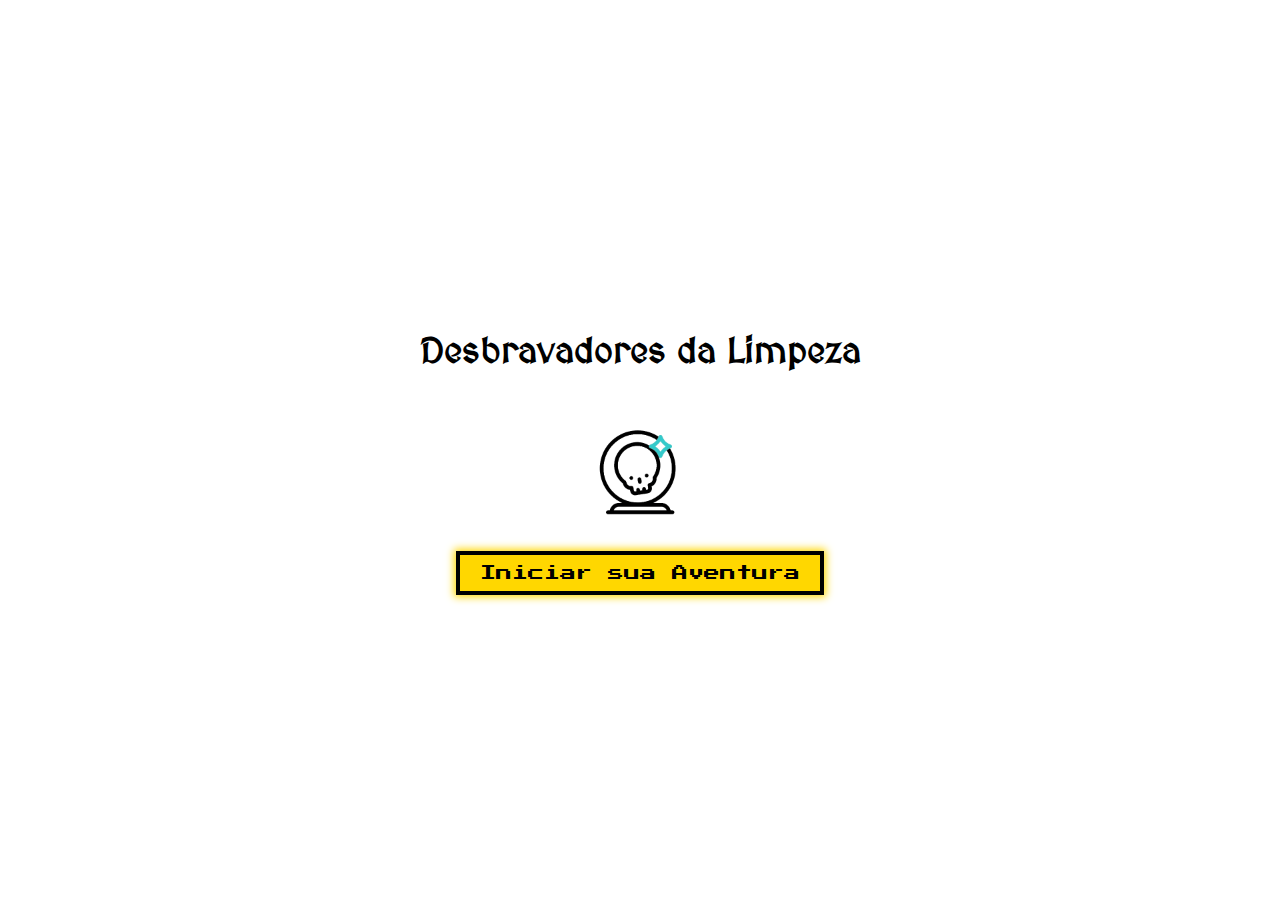
<file: index.html>
<!DOCTYPE html>
<html lang="pt-BR">
<head>
    <meta charset="UTF-8">
    <meta name="viewport" content="width=device-width, initial-scale=1.0">
    <title>Desbravadores da Limpeza</title>
    <link rel="stylesheet" href="style.css">
    <!-- Fonte estilo de runas e pixel -->
    <link href="https://fonts.googleapis.com/css2?family=MedievalSharp&family=Press+Start+2P&display=swap" rel="stylesheet">
</head>
<body>
    <div class="container">
        <h1 class="titulo">Desbravadores da Limpeza</h1> <!-- Título em fonte de runas -->
        <img src="icons/bola-de-cristal-unscreen.gif" alt="Escudo de Limpeza" class="icon-central"> <!-- Ícone no centro -->
        <button class="botao" onclick="iniciarAventura()">Iniciar sua Aventura</button> <!-- Botão pixelizado -->
    </div>

    <!-- Flash do raio -->
    <div class="flash"></div>

    <script>
        function iniciarAventura() {
            window.location.href = 'comodos.html'; // Redireciona para a próxima página
        }

        // Função para simular o raio após 5 segundos
        setTimeout(function() {
            document.querySelector('.flash').classList.add('active'); // Ativa o flash
            setTimeout(function() {
                document.querySelector('.flash').classList.remove('active'); // Remove o flash
            }, 300); // Duração do flash
        }, 5000); // Espera de 5 segundos antes do flash
    </script>
</body>
</html>
</file>
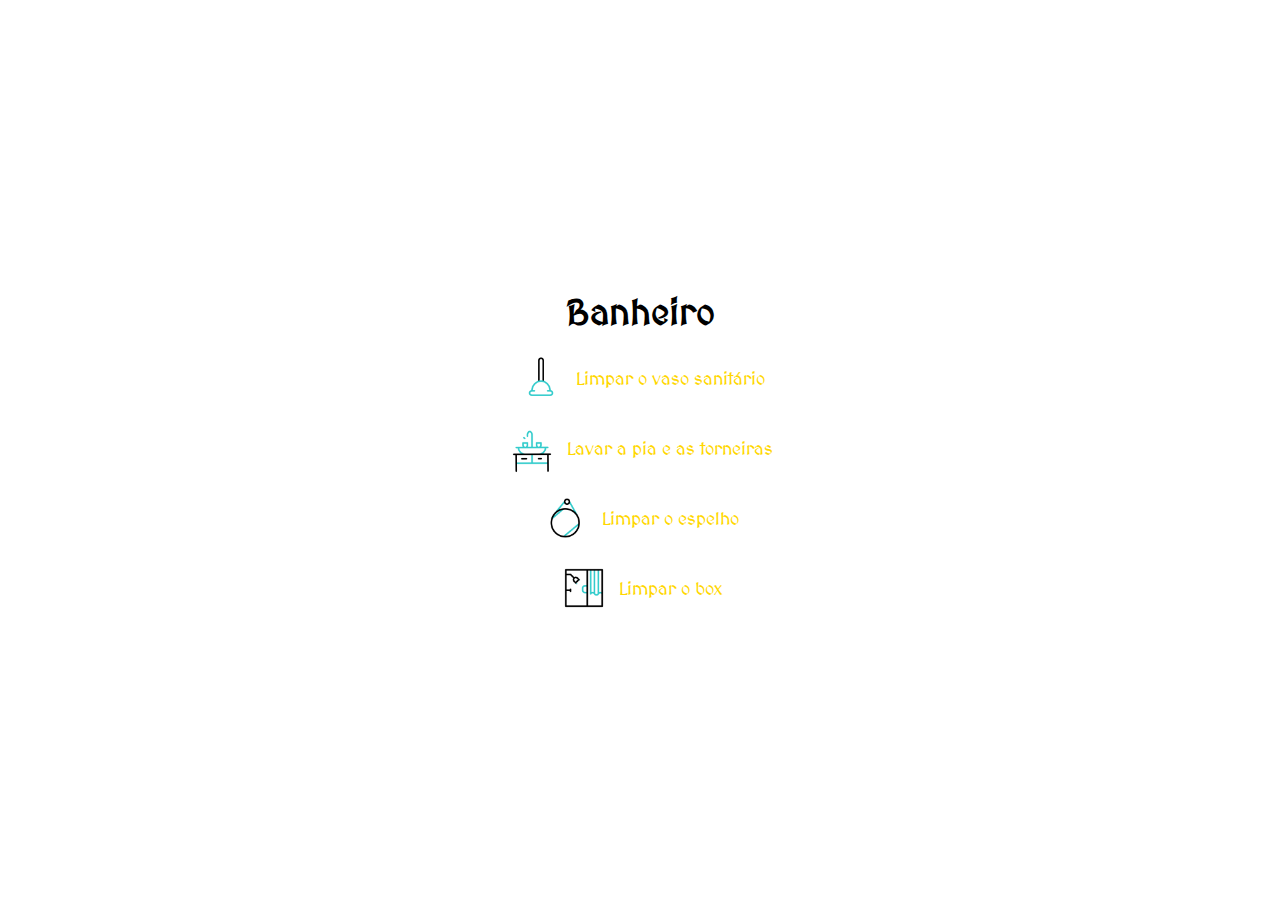
<file: banheiro.html>
<!DOCTYPE html>
<html lang="pt-BR">
<head>
    <meta charset="UTF-8">
    <meta name="viewport" content="width=device-width, initial-scale=1.0">
    <title>Banheiro - Desbravadores da Limpeza</title>
    <link rel="stylesheet" href="comodos.css">
    <style>
        /* Ajuste o estilo do ícone de level up */
        .level-up-icon {
            width: 200px; /* Aumente o tamanho conforme necessário */
            margin: 20px auto; /* Centraliza o ícone */
            display: none; /* Oculto inicialmente */
        }
        /* Centraliza o ícone da cozinha */
        .icon-central {
            width: 200px; /* Aumente o tamanho conforme necessário */
            margin: 20px auto; /* Margem para espaçamento */
            display: none; /* Oculto inicialmente */
        }
    </style>
    <link href="https://fonts.googleapis.com/css2?family=MedievalSharp&family=Press+Start+2P&display=swap" rel="stylesheet">
</head>

<body>
    <div class="container">
        <h1 class="titulo">Banheiro</h1> <!-- Título em runas -->
        <img src="icons/banheiro.gif" alt="Ícone do Banheiro" class="icon-central"> <!-- Ícone centralizado -->

        <!-- Lista de itens de limpeza do banheiro -->
        <ul class="itens-limpeza">
            <li class="item" onclick="levelUp(this)">
                <img src="icons/desentupidor.gif" alt="Limpar Vaso Sanitário" class="item-icon"> Limpar o vaso sanitário
            </li>
            <li class="item" onclick="levelUp(this)">
                <img src="icons/pia.gif" alt="Lavar Pia" class="item-icon"> Lavar a pia e as torneiras
            </li>
            <li class="item" onclick="levelUp(this)">
                <img src="icons/espelho.gif" alt="Limpar Espelho" class="item-icon"> Limpar o espelho
            </li>
            <li class="item" onclick="levelUp(this)">
                <img src="icons/chuveiro.gif" alt="Limpar Box" class="item-icon"> Limpar o box
            </li>
        </ul>
    </div>

    <!-- Ícone de Level Up, inicialmente oculto -->
<img src="icons/gato.gif" alt="Ícone de Level Up" class="level-up-icon" style="display: none;">


<script>
    // Função que simula um "level up" ao clicar no item
    function levelUp(element) {
        element.classList.add('level-up'); // Adiciona a classe de animação
        setTimeout(() => {
            element.remove(); // Remove o elemento do DOM após a animação
            
            // Verifica se ainda existem itens na lista
            const items = document.querySelectorAll('.itens-limpeza .item');
            if (items.length === 0) {
                // Esconde o título e o ícone da cozinha após a conclusão
                document.querySelector('.titulo').style.display = 'none'; // Esconde o título
                document.querySelector('.icon-central').style.display = 'none'; // Esconde o ícone da cozinha
                document.querySelector('.level-up-icon').style.display = 'block'; // Mostra o ícone de Level Up
            }
        }, 600); // Tempo que deve coincidir com a duração da animação
    }
</script>
</body>
</html>
</file>
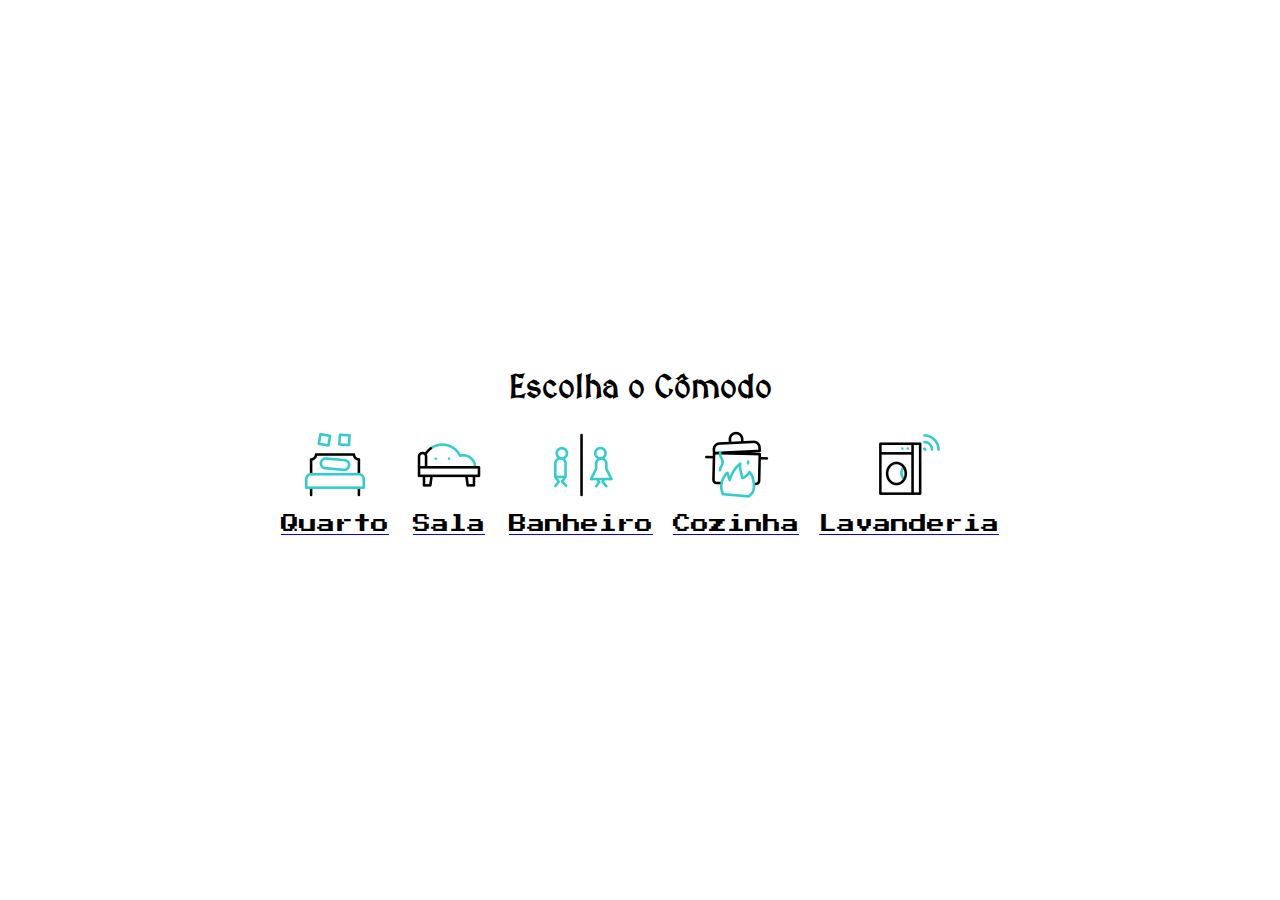
<file: comodos.html>
<!DOCTYPE html>
<html lang="pt-BR">
<head>
    <meta charset="UTF-8">
    <meta name="viewport" content="width=device-width, initial-scale=1.0">
    <title>Missão Limpeza - Escolha seu Cômodo</title>
    <link rel="stylesheet" href="style-comodos.css">
    <!-- Fonte estilo pixel -->
    <link href="https://fonts.googleapis.com/css2?family=MedievalSharp&family=Press+Start+2P&display=swap" rel="stylesheet">
</head>
<body>
    <div class="container">
        <h1 class="titulo">Escolha o Cômodo</h1> <!-- Título da página -->
        
        <div class="comodos">
            <!-- Ícones dos cômodos -->
            <div class="comodo">
                <a href="quarto.html">
                    <img src="icons/cama-de-casal.gif" alt="Quarto" class="icon-comodo">
                    <p>Quarto</p>
                </a>
            </div>
            <div class="comodo">
                <a href="sala.html">
                    <img src="icons/diva.gif" alt="Sala" class="icon-comodo">
                    <p>Sala</p>
                </a>
            </div>
            <div class="comodo">
                <a href="banheiro.html">
                    <img src="icons/banheiro.gif" alt="Banheiro" class="icon-comodo">
                    <p>Banheiro</p>
                </a>
            </div>
            <div class="comodo">
                <a href="cozinha.html">
                    <img src="icons/cozinhando.gif" alt="Cozinha" class="icon-comodo">
                    <p>Cozinha</p>
                </a>
            </div>
            <div class="comodo">
                <a href="lavanderia.html">
                    <img src="icons/maquina-de-lavar-inteligente.gif" alt="Lavanderia" class="icon-comodo">
                    <p>Lavanderia</p>
                </a>
            </div>
        </div>
    </div>

    
</body>
</html>
</file>
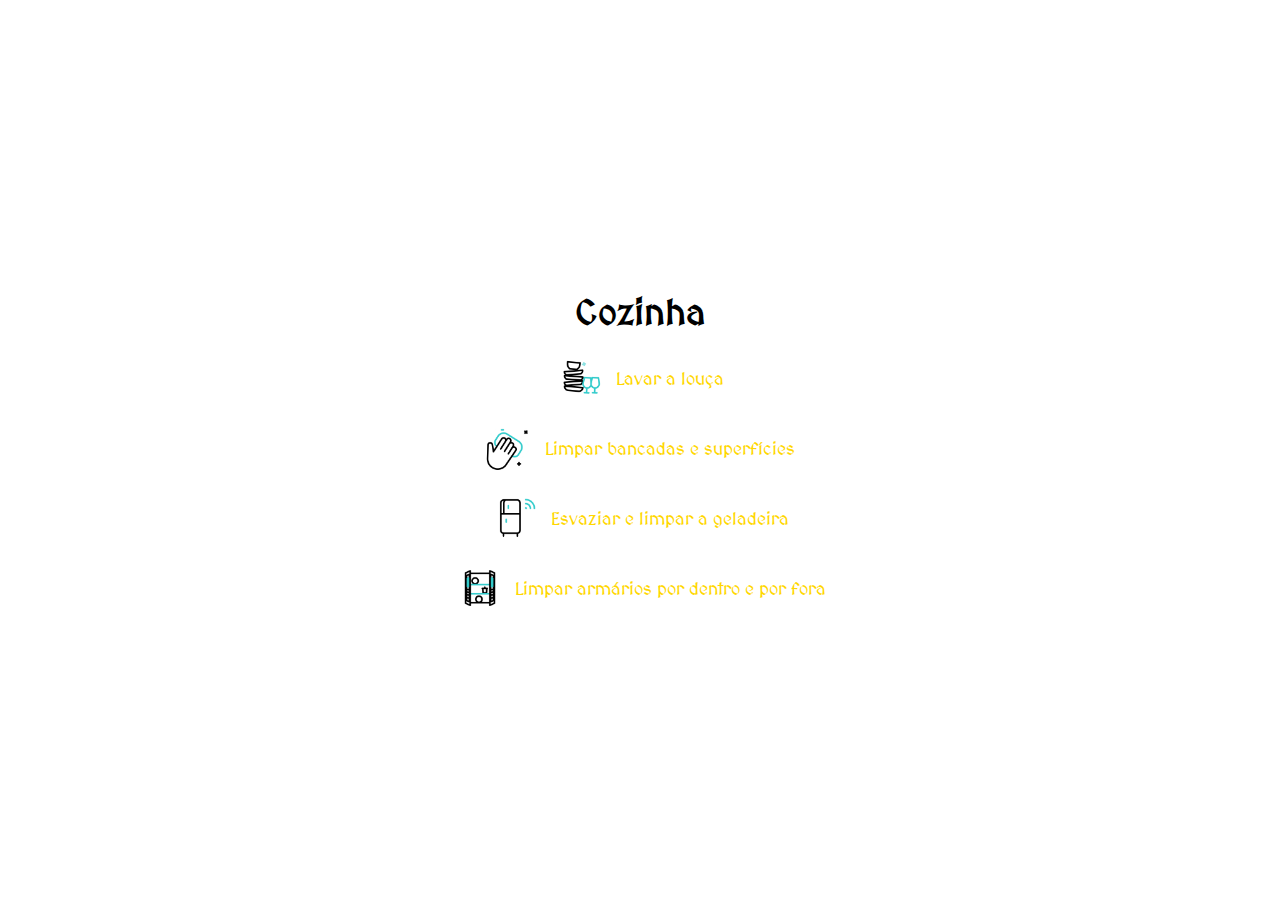
<file: cozinha.html>
<!DOCTYPE html>
<html lang="pt-BR">
<head>
    <meta charset="UTF-8">
    <meta name="viewport" content="width=device-width, initial-scale=1.0">
    <title>Cozinha - Desbravadores da Limpeza</title>
    <link rel="stylesheet" href="comodos.css">
    <style>
        /* Ajuste o estilo do ícone de level up */
        .level-up-icon {
            width: 200px; /* Aumente o tamanho conforme necessário */
            margin: 20px auto; /* Centraliza o ícone */
            display: none; /* Oculto inicialmente */
        }
        /* Centraliza o ícone da cozinha */
        .icon-central {
            width: 200px; /* Aumente o tamanho conforme necessário */
            margin: 20px auto; /* Margem para espaçamento */
            display: none; /* Oculto inicialmente */
        }
    </style>

    <link href="https://fonts.googleapis.com/css2?family=MedievalSharp&family=Press+Start+2P&display=swap" rel="stylesheet">
</head>

<body>
    <div class="container">
        <h1 class="titulo">Cozinha</h1> <!-- Título em runas -->
        <img src="icons/cozinhando.gif" alt="Ícone da Cozinha" class="icon-central"> <!-- Ícone centralizado -->

        <!-- Lista de itens de limpeza da cozinha -->
        <ul class="itens-limpeza">
            <li class="item" onclick="levelUp(this)">
                <img src="icons/louca.gif" alt="Lavar a Louça" class="item-icon"> Lavar a louça
            </li>
            <li class="item" onclick="levelUp(this)">
                <img src="icons/limpeza.gif" alt="Limpar Bancadas" class="item-icon"> Limpar bancadas e superfícies
            </li>
            <li class="item" onclick="levelUp(this)">
                <img src="icons/frigorifico.gif" alt="Esvaziar Geladeira" class="item-icon"> Esvaziar e limpar a geladeira
            </li>
            <li class="item" onclick="levelUp(this)">
                <img src="icons/armario.gif" alt="Limpar Armários" class="item-icon"> Limpar armários por dentro e por fora
            </li>
        </ul>
    </div>
    <!-- Ícone de Level Up, inicialmente oculto -->
<img src="icons/gato.gif" alt="Ícone de Level Up" class="level-up-icon" style="display: none;">


<script>
    // Função que simula um "level up" ao clicar no item
    function levelUp(element) {
        element.classList.add('level-up'); // Adiciona a classe de animação
        setTimeout(() => {
            element.remove(); // Remove o elemento do DOM após a animação
            
            // Verifica se ainda existem itens na lista
            const items = document.querySelectorAll('.itens-limpeza .item');
            if (items.length === 0) {
                // Esconde o título e o ícone da cozinha após a conclusão
                document.querySelector('.titulo').style.display = 'none'; // Esconde o título
                document.querySelector('.icon-central').style.display = 'none'; // Esconde o ícone da cozinha
                document.querySelector('.level-up-icon').style.display = 'block'; // Mostra o ícone de Level Up
            }
        }, 600); // Tempo que deve coincidir com a duração da animação
    }
</script>

</body>
</html>
</file>
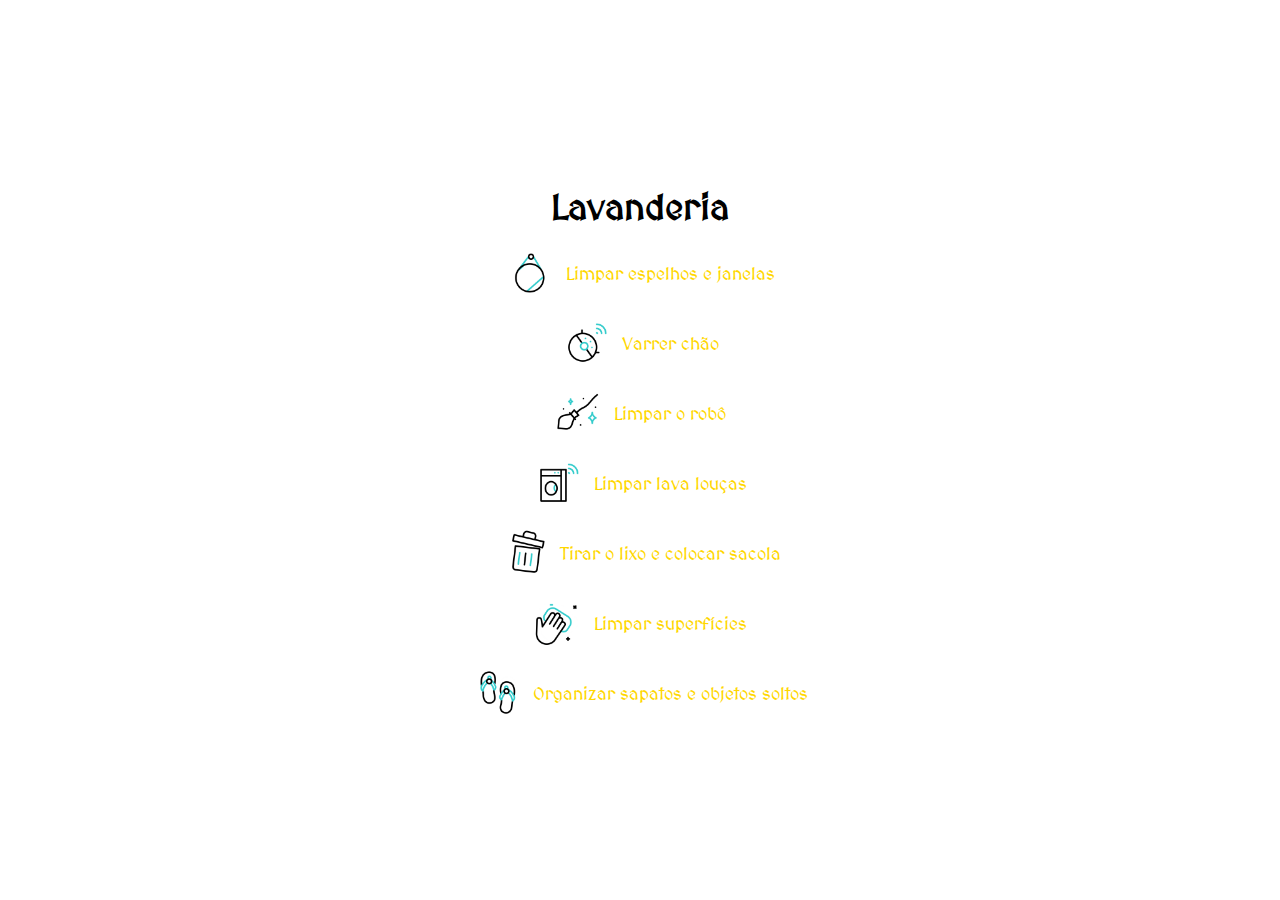
<file: lavanderia.html>
<!DOCTYPE html>
<html lang="pt-BR">
<head>
    <meta charset="UTF-8">
    <meta name="viewport" content="width=device-width, initial-scale=1.0">
    <title>Lavanderia - Desbravadores da Limpeza</title>
    <link rel="stylesheet" href="comodos.css">
    <style>
        /* Ajuste o estilo do ícone de level up */
        .level-up-icon {
            width: 200px; /* Aumente o tamanho conforme necessário */
            margin: 20px auto; /* Centraliza o ícone */
            display: none; /* Oculto inicialmente */
        }
        /* Centraliza o ícone da cozinha */
        .icon-central {
            width: 200px; /* Aumente o tamanho conforme necessário */
            margin: 20px auto; /* Margem para espaçamento */
            display: none; /* Oculto inicialmente */
        }
    </style>
    <link href="https://fonts.googleapis.com/css2?family=MedievalSharp&family=Press+Start+2P&display=swap" rel="stylesheet">
</head>

<body>
    <div class="container">
        <h1 class="titulo">Lavanderia</h1> <!-- Título em runas -->
        <img src="icons/dia-das-bruxas.gif" alt="Ícone da Lavanderia" class="icon-central"> <!-- Ícone centralizado -->

        <!-- Lista de itens de limpeza da lavanderia -->
        <ul class="itens-limpeza">
            <li class="item" onclick="levelUp(this)">
                <img src="icons/espelho.gif" alt="Limpar Espelhos" class="item-icon"> Limpar espelhos e janelas
            </li>
            <li class="item" onclick="levelUp(this)">
                <img src="icons/aspirador-de-po.gif" alt="Varrer Chão" class="item-icon"> Varrer chão
            </li>
            <li class="item" onclick="levelUp(this)">
                <img src="icons/vassoura-de-bruxa.gif" alt="Limpar Robô" class="item-icon"> Limpar o robô
            </li>
            <li class="item" onclick="levelUp(this)">
                <img src="icons/maquina-de-lavar-inteligente.gif" alt="Limpar Lava Louças" class="item-icon"> Limpar lava louças
            </li>
            <li class="item" onclick="levelUp(this)">
                <img src="icons/lixo.gif" alt="Tirar Lixo" class="item-icon"> Tirar o lixo e colocar sacola
            </li>
            <li class="item" onclick="levelUp(this)">
                <img src="icons/limpeza.gif" alt="Limpar Superfícies" class="item-icon"> Limpar superfícies
            </li>
            <li class="item" onclick="levelUp(this)">
                <img src="icons/sandalias-de-dedo.gif" alt="Organizar Sapatos" class="item-icon"> Organizar sapatos e objetos soltos
            </li>
        </ul>
    </div>
        <!-- Ícone de Level Up, inicialmente oculto -->
<img src="icons/gato.gif" alt="Ícone de Level Up" class="level-up-icon" style="display: none;">

   
    <script>
        // Função que simula um "level up" ao clicar no item
        function levelUp(element) {
            element.classList.add('level-up'); // Adiciona a classe de animação
            setTimeout(() => {
                element.remove(); // Remove o elemento do DOM após a animação
                
                // Verifica se ainda existem itens na lista
                const items = document.querySelectorAll('.itens-limpeza .item');
                if (items.length === 0) {
                    // Esconde o título e o ícone da cozinha após a conclusão
                    document.querySelector('.titulo').style.display = 'none'; // Esconde o título
                    document.querySelector('.icon-central').style.display = 'none'; // Esconde o ícone da cozinha
                    document.querySelector('.level-up-icon').style.display = 'block'; // Mostra o ícone de Level Up
                }
            }, 600); // Tempo que deve coincidir com a duração da animação
        }
    </script>
    
    
</body>
</html>
</file>
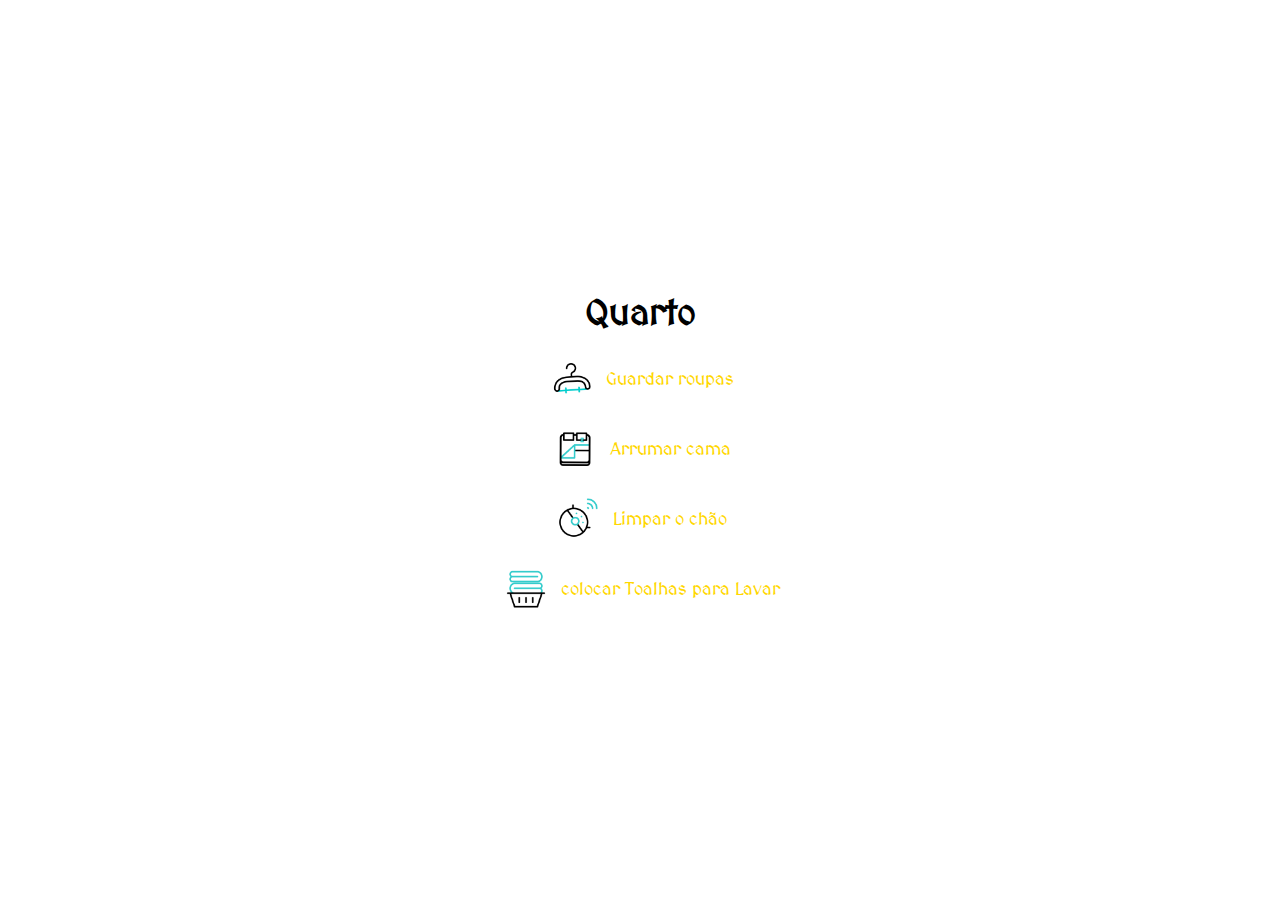
<file: quarto.html>
<!DOCTYPE html>
<html lang="pt-BR">
<head>
    <meta charset="UTF-8">
    <meta name="viewport" content="width=device-width, initial-scale=1.0">
    <title>Quarto - Desbravadores da Limpeza</title>
    <link rel="stylesheet" href="comodos.css">
    <style>
        /* Ajuste o estilo do ícone de level up */
        .level-up-icon {
            width: 200px; /* Aumente o tamanho conforme necessário */
            margin: 20px auto; /* Centraliza o ícone */
            display: none; /* Oculto inicialmente */
        }
        /* Centraliza o ícone da cozinha */
        .icon-central {
            width: 200px; /* Aumente o tamanho conforme necessário */
            margin: 20px auto; /* Margem para espaçamento */
            display: none; /* Oculto inicialmente */
        }
    </style>
    <link href="https://fonts.googleapis.com/css2?family=MedievalSharp&family=Press+Start+2P&display=swap" rel="stylesheet">
</head>

<body>
    <div class="container">
        <h1 class="titulo">Quarto</h1> <!-- Título em runas -->
        <img src="icons/castelo-assombrado.gif" alt="Ícone do Quarto" class="icon-central"> <!-- Ícone centralizado -->

        <!-- Lista de itens de limpeza do quarto -->
        <ul class="itens-limpeza">
            <li class="item" onclick="levelUp(this)">
                <img src="icons/cabide.gif" alt="Guardar Roupas" class="item-icon"> Guardar roupas
            </li>
            <li class="item" onclick="levelUp(this)">
                <img src="icons/cama.gif" alt="Arrumar Cama" class="item-icon"> Arrumar cama
            </li>
            <li class="item" onclick="levelUp(this)">
                <img src="icons/aspirador-de-po.gif" alt="Limpar o Chão" class="item-icon"> Limpar o chão
            </li>
            <li class="item" onclick="levelUp(this)">
                <img src="icons/pilha-de-toalhas.gif" alt="Limpar o Chão" class="item-icon"> colocar Toalhas para Lavar
            </li>
        </ul>
    </div>

  <!-- Ícone de Level Up, inicialmente oculto -->
  <img src="icons/gato.gif" alt="Ícone de Level Up" class="level-up-icon" style="display: none;">


  <script>
      // Função que simula um "level up" ao clicar no item
      function levelUp(element) {
          element.classList.add('level-up'); // Adiciona a classe de animação
          setTimeout(() => {
              element.remove(); // Remove o elemento do DOM após a animação
              
              // Verifica se ainda existem itens na lista
              const items = document.querySelectorAll('.itens-limpeza .item');
              if (items.length === 0) {
                  // Esconde o título e o ícone da cozinha após a conclusão
                  document.querySelector('.titulo').style.display = 'none'; // Esconde o título
                  document.querySelector('.icon-central').style.display = 'none'; // Esconde o ícone da cozinha
                  document.querySelector('.level-up-icon').style.display = 'block'; // Mostra o ícone de Level Up
              }
          }, 600); // Tempo que deve coincidir com a duração da animação
      }
  </script>
</body>
</html>
</file>
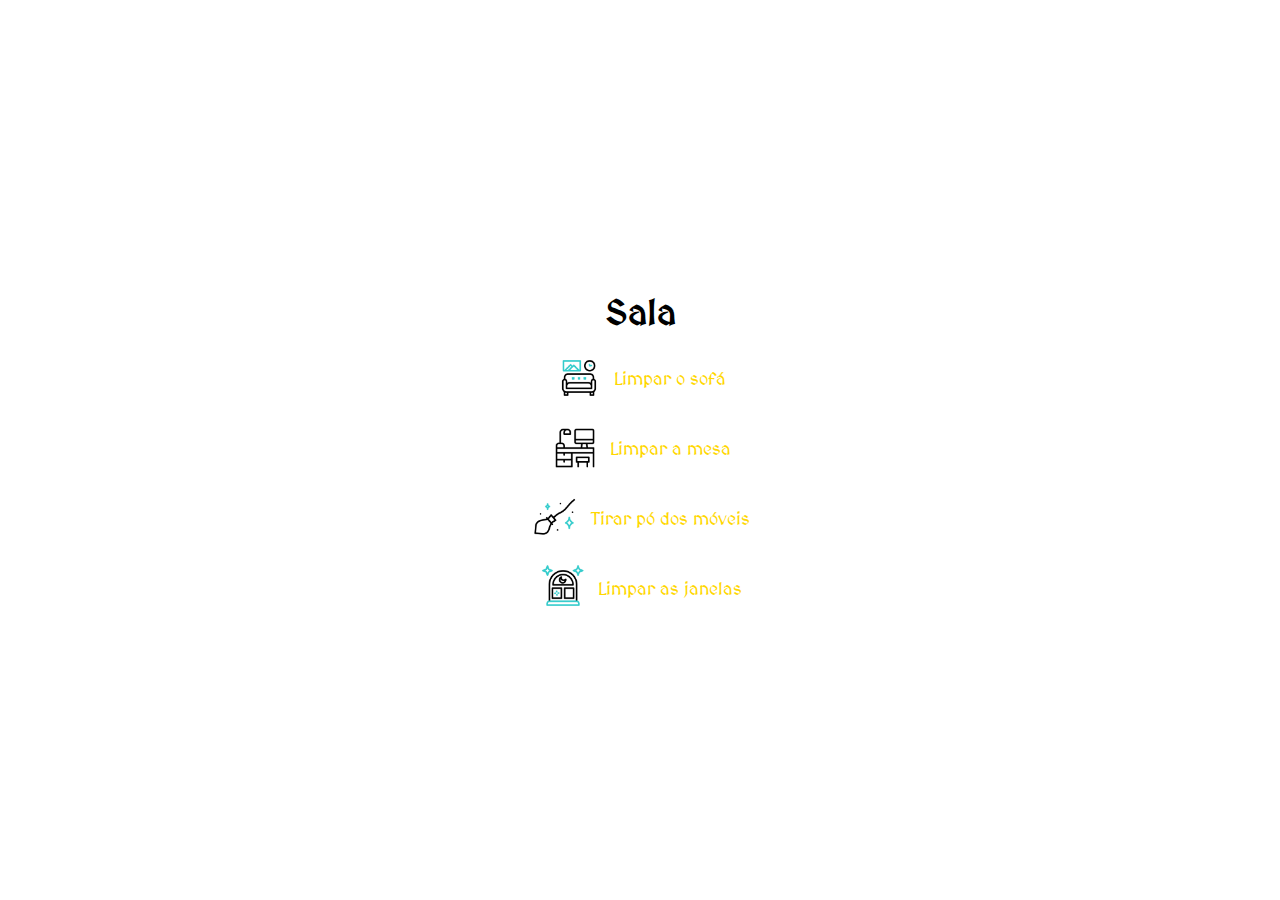
<file: sala.html>
<!DOCTYPE html>
<html lang="pt-BR">
<head>
    <meta charset="UTF-8">
    <meta name="viewport" content="width=device-width, initial-scale=1.0">
    <title>Sala - Desbravadores da Limpeza</title>
    <link rel="stylesheet" href="comodos.css">
    <style>
        /* Ajuste o estilo do ícone de level up */
        .level-up-icon {
            width: 200px; /* Aumente o tamanho conforme necessário */
            margin: 20px auto; /* Centraliza o ícone */
            display: none; /* Oculto inicialmente */
        }
        /* Centraliza o ícone da cozinha */
        .icon-central {
            width: 200px; /* Aumente o tamanho conforme necessário */
            margin: 20px auto; /* Margem para espaçamento */
            display: none; /* Oculto inicialmente */
        }
    </style>
    <link href="https://fonts.googleapis.com/css2?family=MedievalSharp&family=Press+Start+2P&display=swap" rel="stylesheet">
    <link href="https://fonts.googleapis.com/css2?family=MedievalSharp&family=Press+Start+2P&display=swap" rel="stylesheet">
</head>

<body>
    <div class="container">
        <h1 class="titulo">Sala</h1> <!-- Título em runas -->
        <img src="icons/diva.gif" alt="Ícone da Sala" class="icon-central"> <!-- Ícone centralizado -->

        <!-- Lista de itens de limpeza da sala -->
        <ul class="itens-limpeza">
            <li class="item" onclick="levelUp(this)">
                <img src="icons/sala-de-estar.gif" alt="Limpar Sofá" class="item-icon"> Limpar o sofá
            </li>
            <li class="item" onclick="levelUp(this)">
                <img src="icons/local-de-trabalho.gif" alt="Limpar Mesa" class="item-icon"> Limpar a mesa
            </li>
            <li class="item" onclick="levelUp(this)">
                <img src="icons/vassoura-de-bruxa.gif" alt="Tirar Pó dos Móveis" class="item-icon"> Tirar pó dos móveis
            </li>
            <li class="item" onclick="levelUp(this)">
                <img src="icons/janela.gif" alt="Limpar Janelas" class="item-icon"> Limpar as janelas
            </li>
        </ul>
    </div>

        <!-- Ícone de Level Up, inicialmente oculto -->
<img src="icons/gato.gif" alt="Ícone de Level Up" class="level-up-icon" style="display: none;">


<script>
    // Função que simula um "level up" ao clicar no item
    function levelUp(element) {
        element.classList.add('level-up'); // Adiciona a classe de animação
        setTimeout(() => {
            element.remove(); // Remove o elemento do DOM após a animação
            
            // Verifica se ainda existem itens na lista
            const items = document.querySelectorAll('.itens-limpeza .item');
            if (items.length === 0) {
                // Esconde o título e o ícone da cozinha após a conclusão
                document.querySelector('.titulo').style.display = 'none'; // Esconde o título
                document.querySelector('.icon-central').style.display = 'none'; // Esconde o ícone da cozinha
                document.querySelector('.level-up-icon').style.display = 'block'; // Mostra o ícone de Level Up
            }
        }, 600); // Tempo que deve coincidir com a duração da animação
    }
</script>
</body>
</html>
</file>
<file: style.css>
/* CSS para a página inicial */
@import url('https://fonts.googleapis.com/css2?family=MedievalSharp&family=Press+Start+2P&display=swap');

body {
    margin: 0;
    padding: 0;
    height: 100vh; /* Altura total da tela */
    display: flex;
    justify-content: center;
    align-items: center;
    background-color: #FFF; /* Fundo branco */
    color: #FFD700; /* Dourado para os elementos */
    overflow: hidden; /* Evita barras de rolagem */
    position: relative;
}

.container {
    display: flex;
    flex-direction: column;
    align-items: center;
    text-align: center;
}

/* Título com fonte de runas */
.titulo {
    font-family: 'MedievalSharp', cursive;
    font-size: 36px; /* Tamanho maior para destaque */
    color: #000;
    margin-bottom: 20px;
}

/* Ícone no centro */
.icon-central {
    width: 120px;
    height: auto;
    margin: 20px 0;
}

/* Botão estilo pixel */
.botao {
    font-family: 'Press Start 2P', cursive;
    font-size: 16px;
    padding: 10px 20px;
    background-color: #FFD700;
    color: #000;
    border: 4px solid #000;
    cursor: pointer;
    transition: transform 0.2s, box-shadow 0.2s;
    box-shadow: 0px 0px 8px 2px #FFD700;
}

.botao:hover {
    transform: scale(1.1);
    box-shadow: 0px 0px 15px 4px #FFD700;
}

/* Flash do raio */
.flash {
    position: absolute;
    top: 0;
    left: 0;
    width: 100%;
    height: 100%;
    background-color: #FFF; /* Cor do flash */
    opacity: 0; /* Começa invisível */
    pointer-events: none; /* O flash não interfere com a interação do usuário */
    transition: opacity 0.1s ease-in-out;
}

.flash.active {
    opacity: 1; /* Mostra o flash */
    animation: flash-animation 0.3s forwards; /* Animação do flash */
}

/* Animação do raio */
@keyframes flash-animation {
    0% { opacity: 1; }
    100% { opacity: 0; }
}
</file>
<file: comodos.css>
/* Estilos gerais para todos os cômodos */
body {
    background-color: white;
    color: black;
    font-family: 'MedievalSharp', cursive;
    display: flex;
    justify-content: center;
    align-items: center;
    height: 100vh;
    margin: 0;
}

.container {
    text-align: center;
}

.titulo {
    font-size: 36px;
    color: black;
    margin-bottom: 20px;
}

/* Ícone do cômodo */
.icon-central {
    width: 150px;
    height: auto;
    margin-bottom: 20px;
}

/* Lista de itens de limpeza */
.itens-limpeza {
    list-style-type: none;
    padding: 0;
    margin: 0;
}

/* Cada item da lista de limpeza */
.itens-limpeza .item {
    font-size: 18px;
    color: #FFD700; /* Dourado para o texto */
    margin: 20px 0;
    cursor: pointer;
    display: flex;
    align-items: center;
    justify-content: center;
    transition: transform 0.2s, color 0.2s;
}

.itens-limpeza .item:hover {
    color: #FFF;
    transform: scale(1.05); /* Pequeno aumento ao passar o mouse */
}

/* Ícone para cada item */
.item-icon {
    width: 50px;
    height: auto;
    margin-right: 10px; /* Espaço entre o ícone e o texto */
}

/* Efeito de Level Up */
.level-up {
    color: #00FF00; /* Cor verde para o efeito de "Level Up" */
    transform: scale(1.2);
    transition: transform 0.5s, color 0.5s;
}

/* Media Queries para dispositivos móveis */
@media (max-width: 768px) {
    .itens-limpeza .item {
        flex-direction: column; /* Coloca ícone e texto em coluna */
        align-items: center; /* Centraliza os itens */
        margin: 10px 0; /* Espaçamento vertical */
    }

    .item-icon {
        margin-bottom: 5px; /* Espaço abaixo do ícone */
    }
    
    .titulo {
        font-size: 28px; /* Tamanho do título reduzido em dispositivos móveis */
    }

    .icon-central {
        width: 120px; /* Tamanho do ícone central ajustado */
    }
}
/* Animação de explosão */
@keyframes explode {
    0% {
        transform: scale(1);
        opacity: 1;
    }
    25% {
        transform: scale(1.5);
        opacity: 0.8;
    }
    50% {
        transform: scale(2);
        opacity: 0.5;
    }
    75% {
        transform: scale(1.5);
        opacity: 0.8;
    }
    100% {
        transform: scale(0);
        opacity: 0;
    }
}



.level-up-icon {
    width: 100px; /* Ajuste o tamanho conforme necessário */
    margin-top: 20px;
}
</file>
<file: style-comodos.css>
/* Reset básico para remover margens e paddings padrão */
* {
    margin: 0;
    padding: 0;
    box-sizing: border-box;
}

body {
    font-family: 'Press Start 2P', cursive; /* Fonte estilo pixel */
    background-color: #ffffff; /* Fundo branco */
    color: #000; /* Texto preto */
}

.container {
    display: flex;
    flex-direction: column;
    align-items: center; /* Centraliza horizontalmente */
    justify-content: center; /* Centraliza verticalmente */
    min-height: 100vh; /* Preenche a altura total da tela */
    text-align: center; /* Centraliza o texto */
}

.titulo {
    font-family: 'MedievalSharp', cursive;
    font-size: 32px; /* Tamanho da fonte do título */
    color: #000; /* Cor do texto do título */
    margin-bottom: 20px; /* Espaço abaixo do título */
}

.icon-central {
    display: block; /* Para que o ícone se comporte como um bloco */
    margin: 20px auto; /* Centraliza horizontalmente com margens automáticas */
    width: 100px; /* Ajuste o tamanho conforme necessário */
    height: auto; /* Mantém a proporção da imagem */
    margin-bottom: 30px;
}

.comodos {
    display: flex; /* Usando flexbox para layout */
    flex-wrap: wrap; /* Permite que os ícones dos cômodos se movam para a próxima linha */
    justify-content: center; /* Centraliza os ícones dos cômodos */
    gap: 20px; /* Espaço entre os ícones */
}

.comodo {
    display: flex;
    flex-direction: column; /* Alinha ícones e textos verticalmente */
    align-items: center; /* Centraliza horizontalmente */
    cursor: pointer; /* Mostra que é clicável */
}

.icon-comodo {
    width: 80px; /* Tamanho dos ícones dos cômodos */
    height: auto; /* Mantém a proporção da imagem */
    margin-bottom: 10px; /* Espaço abaixo do ícone do cômodo */
}

.comodo p {
    font-size: 18px; /* Tamanho do texto dos cômodos */
    color: #000; /* Cor do texto dos cômodos */
}

/* Media query para telas menores (smartphones) */
@media (max-width: 768px) {
    .comodos {
        flex-direction: column; /* Empilha os cômodos verticalmente */
        align-items: center;
    }

    .comodo {
        width: 100%; /* Cada cômodo ocupa a largura total */
        margin-bottom: 20px; /* Espaço entre os cômodos */
    }

    .icon-comodo {
        width: 100px; /* Ajuste do tamanho do ícone em telas menores */
        height: auto;
    }

    .titulo {
        font-size: 24px; /* Diminui o tamanho do título em telas pequenas */
    }
}
</file>
